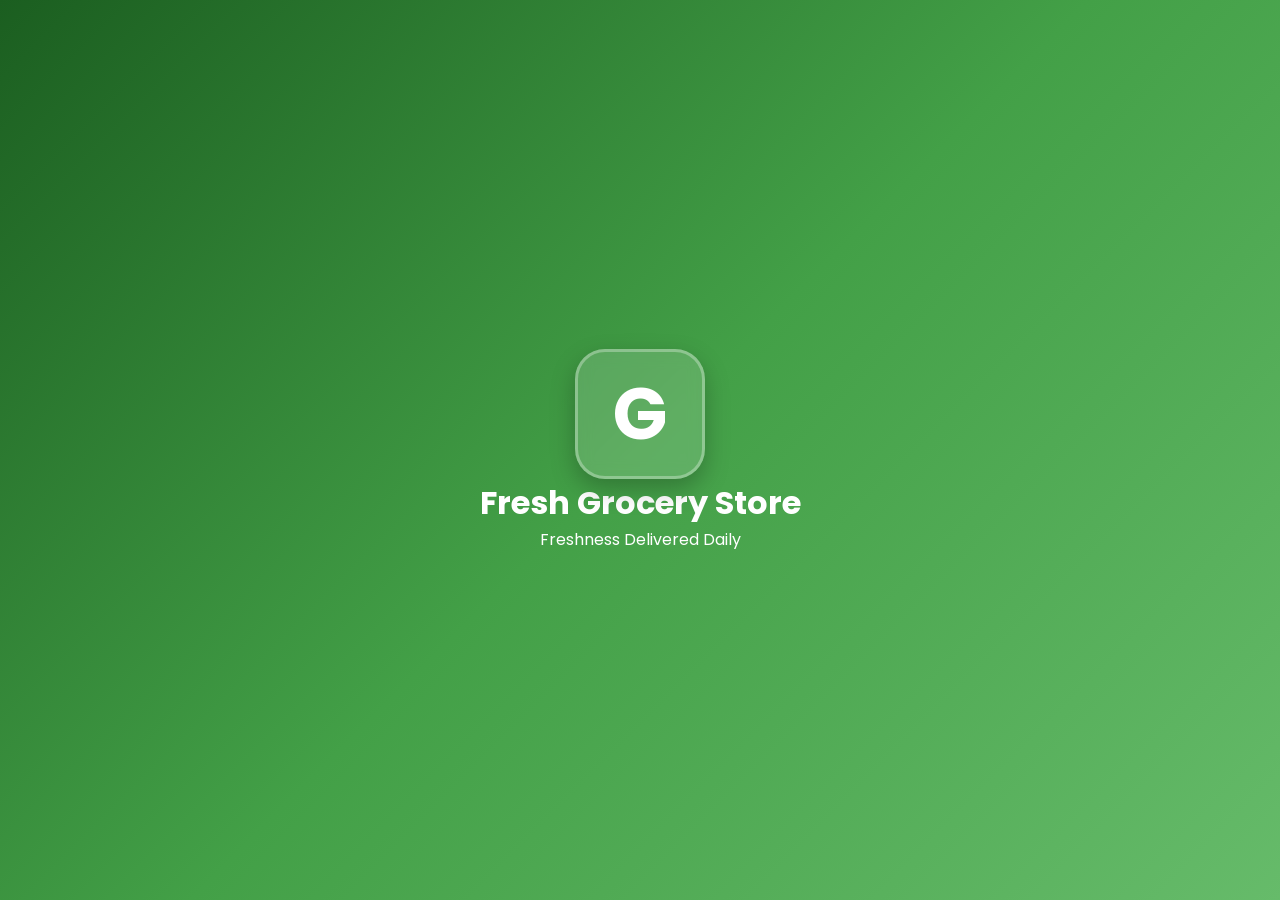
<file: Fresh_Grocery_Store/Index.html>
<!DOCTYPE html>
<html lang="en">
<head>
<meta charset="UTF-8">
<meta name="viewport" content="width=device-width, initial-scale=1.0">
<title>Fresh Grocery Store</title>
<link rel="stylesheet" href="css/style.css">

<script>
setTimeout(function(){
   window.location.href="login.php";
},3000);
</script>

</head>
<body class="splash-body">

<div class="splash-container">
    <div class="logo-box">
        <div class="g-logo">G</div>
    </div>

    <h1>Fresh Grocery Store</h1>
    <p>Freshness Delivered Daily</p>
</div>

</body>
</html>
</file>
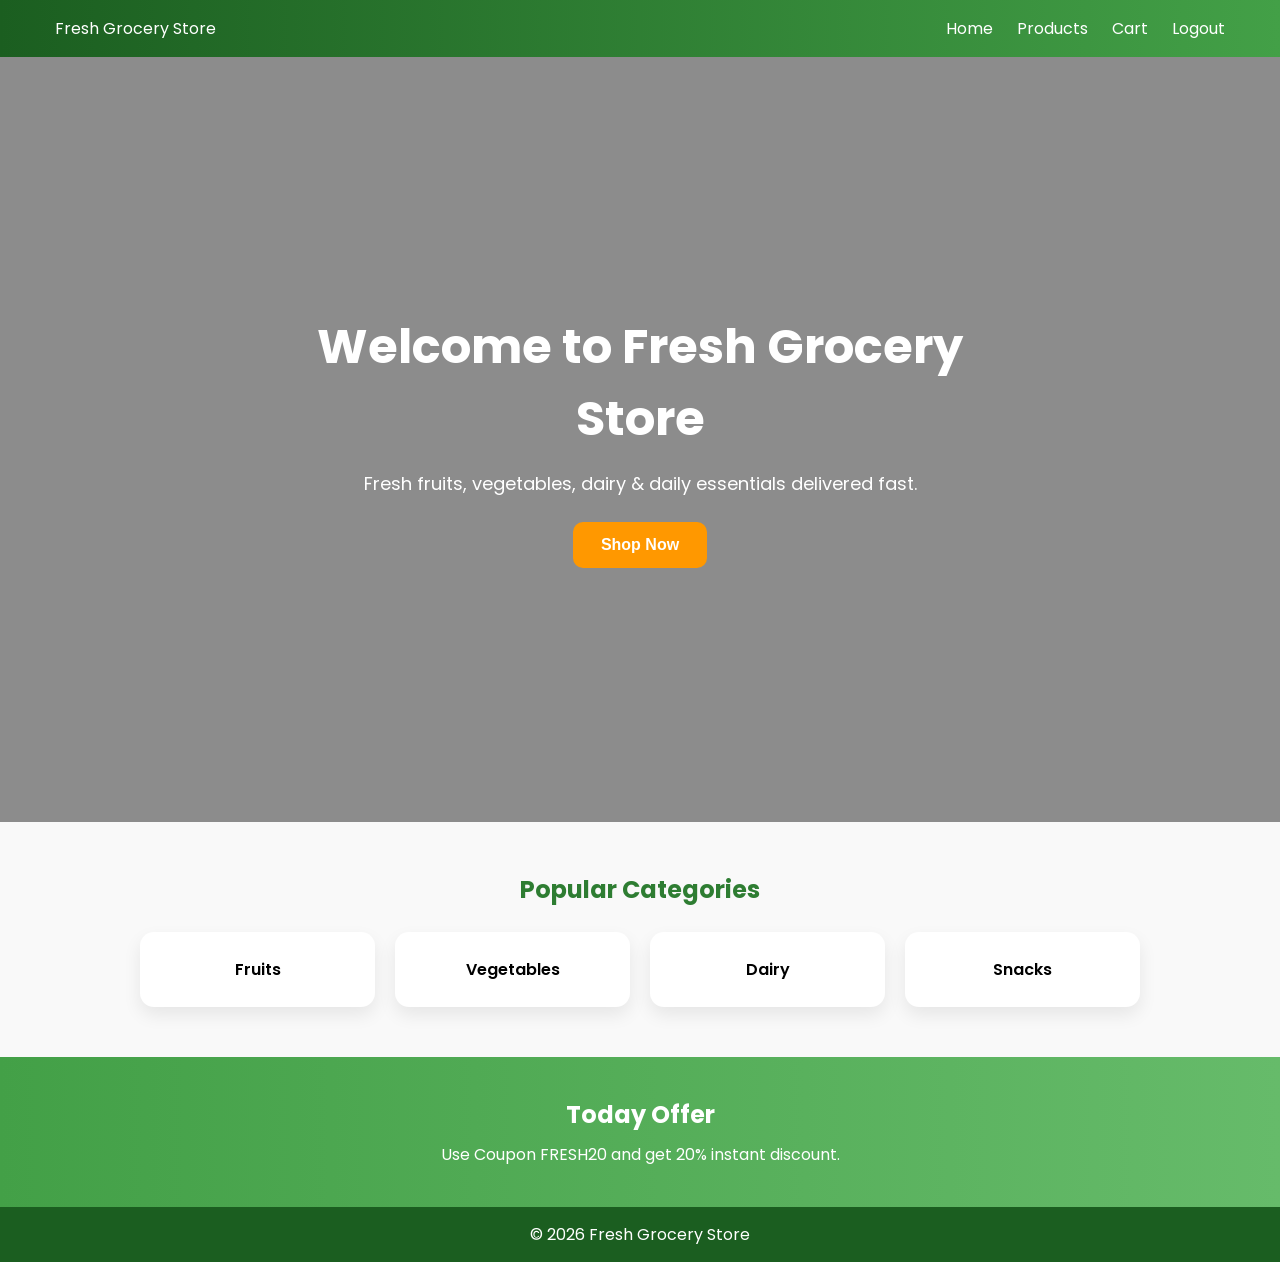
<file: Fresh_Grocery_Store/home.html>
<!DOCTYPE html>
<html lang="en">
<head>
<meta charset="UTF-8">
<meta name="viewport" content="width=device-width, initial-scale=1.0">
<title>Home - Fresh Grocery Store</title>
<link rel="stylesheet" href="css/style.css">
</head>
<body>

<header class="main-header">
    <div class="logo">Fresh Grocery Store</div>

    <nav>
        <a href="home.html">Home</a>
        <a href="products.php">Products</a>
        <a href="cart.html">Cart</a>
        <a href="login.html">Logout</a>
    </nav>
</header>

<section class="home-hero">
    <div class="home-content">
        <h1>Welcome to Fresh Grocery Store</h1>
        <p>Fresh fruits, vegetables, dairy & daily essentials delivered fast.</p>
        <button onclick="window.location.href='http://localhost/Fresh_Grocery_Store/products.php'" class="shop-btn">
    Shop Now
</button>
    </div>
</section>

<section class="quick-category">
    <h2>Popular Categories</h2>

    <div class="quick-grid">
        <div class="quick-card">Fruits</div>
        <div class="quick-card">Vegetables</div>
        <div class="quick-card">Dairy</div>
        <div class="quick-card">Snacks</div>
    </div>
</section>

<section class="promo">
    <h2>Today Offer</h2>
    <p>Use Coupon FRESH20 and get 20% instant discount.</p>
</section>

<footer class="main-footer">
    <p>© 2026 Fresh Grocery Store</p>
</footer>

</body>
</html>
</file>
<file: Fresh_Grocery_Store/css/style.css>
@import url('https://fonts.googleapis.com/css2?family=Poppins:wght@300;400;600;700&display=swap');

*{
    margin:0;
    padding:0;
    box-sizing:border-box;
}

body{
    font-family:'Poppins',sans-serif;
}

/* Splash Screen */
.splash-body{
    background:linear-gradient(135deg,#1b5e20,#43a047,#66bb6a);
    height:100vh;
    display:flex;
    justify-content:center;
    align-items:center;
}

.splash-container{
    text-align:center;
    color:white;
    animation:fadeIn 1.2s ease-in-out;
}

.logo-box{
    margin:auto;
    width:130px;
    height:130px;
    background:rgba(255,255,255,0.15);
    border:3px solid rgba(255,255,255,0.3);
    border-radius:30px;
    display:flex;
    justify-content:center;
    align-items:center;
    backdrop-filter:blur(8px);
    box-shadow:0 10px 25px rgba(0,0,0,0.25);
}

.g-logo{
    font-size:72px;
    font-weight:700;
    color:#fff;
}

@keyframes fadeIn{
    from{opacity:0; transform:scale(0.9);}
    to{opacity:1; transform:scale(1);}
}

/* Login Page */
.login-body{
    background:linear-gradient(135deg,#e8f5e9,#c8e6c9);
    min-height:100vh;
    display:flex;
    justify-content:center;
    align-items:center;
    padding:20px;
}

.login-container{
    width:950px;
    max-width:100%;
    background:#fff;
    border-radius:22px;
    overflow:hidden;
    display:grid;
    grid-template-columns:1fr 1fr;
    box-shadow:0 15px 35px rgba(0,0,0,0.12);
}

.login-left{
    background:linear-gradient(135deg,#1b5e20,#43a047);
    color:#fff;
    padding:60px 40px;
}

.login-right{
    padding:50px 40px;
}

.login-right input{
    width:100%;
    padding:14px;
    border:1px solid #ddd;
    border-radius:10px;
    margin-bottom:15px;
}

.login-btn,.google-btn{
    width:100%;
    border:none;
    padding:14px;
    border-radius:10px;
    cursor:pointer;
    font-weight:600;
}

.login-btn{
    background:#2e7d32;
    color:#fff;
}

.google-btn{
    background:#f1f3f4;
}

.or{
    text-align:center;
    margin:18px 0;
}

/* Home */
.main-header{
    background:linear-gradient(90deg,#1b5e20,#43a047);
    color:#fff;
    padding:16px 55px;
    display:flex;
    justify-content:space-between;
}

.main-header nav a{
    color:#fff;
    text-decoration:none;
    margin-left:20px;
}

/* Product Button */
.btn{
    background:#2e7d32;
    color:#fff;
    padding:10px 18px;
    border-radius:8px;
    text-decoration:none;
    display:inline-block;
    cursor:pointer;
    margin-top:10px;
    position:relative;
    z-index:10;
    font-weight:600;
    transition:0.3s;
}

.btn:hover{
    background:#1b5e20;
}

/* Mobile */
@media(max-width:768px){
    .login-container{
        grid-template-columns:1fr;
    }

    .main-header{
        flex-direction:column;
        gap:10px;
    }
}

/* Home Hero Section */
.home-hero{
    background:linear-gradient(rgba(0,0,0,0.45),rgba(0,0,0,0.45)),
    url('https://images.unsplash.com/photo-1542838132-92c53300491e?auto=format&fit=crop&w=1400&q=80');
    background-size:cover;
    background-position:center;
    min-height:85vh;
    display:flex;
    justify-content:center;
    align-items:center;
    text-align:center;
    padding:20px;
}

.home-content{
    color:#fff;
    max-width:700px;
}

.home-content h1{
    font-size:48px;
    margin-bottom:15px;
}

.home-content p{
    font-size:18px;
    margin-bottom:25px;
}

.shop-btn{
    background:#ff9800;
    color:#fff;
    border:none;
    padding:14px 28px;
    font-size:16px;
    border-radius:10px;
    cursor:pointer;
    font-weight:600;
    transition:0.3s;
}

.shop-btn:hover{
    background:#f57c00;
    transform:translateY(-3px);
}

/* Categories */
.quick-category{
    padding:50px 20px;
    background:#f9f9f9;
    text-align:center;
}

.quick-category h2{
    color:#2e7d32;
    margin-bottom:25px;
}

.quick-grid{
    display:grid;
    grid-template-columns:repeat(auto-fit,minmax(180px,1fr));
    gap:20px;
    max-width:1000px;
    margin:auto;
}

.quick-card{
    background:#fff;
    padding:25px;
    border-radius:14px;
    font-weight:600;
    box-shadow:0 8px 18px rgba(0,0,0,0.08);
    transition:0.3s;
}

.quick-card:hover{
    transform:translateY(-5px);
}

/* Promo */
.promo{
    background:linear-gradient(90deg,#43a047,#66bb6a);
    color:#fff;
    text-align:center;
    padding:40px 20px;
}

.promo h2{
    margin-bottom:10px;
}

/* Footer */
.main-footer{
    background:#1b5e20;
    color:#fff;
    text-align:center;
    padding:15px;
}

/* Mobile Home */
@media(max-width:768px){
    .home-content h1{
        font-size:34px;
    }

    .home-content p{
        font-size:16px;
    }
}
</file>
